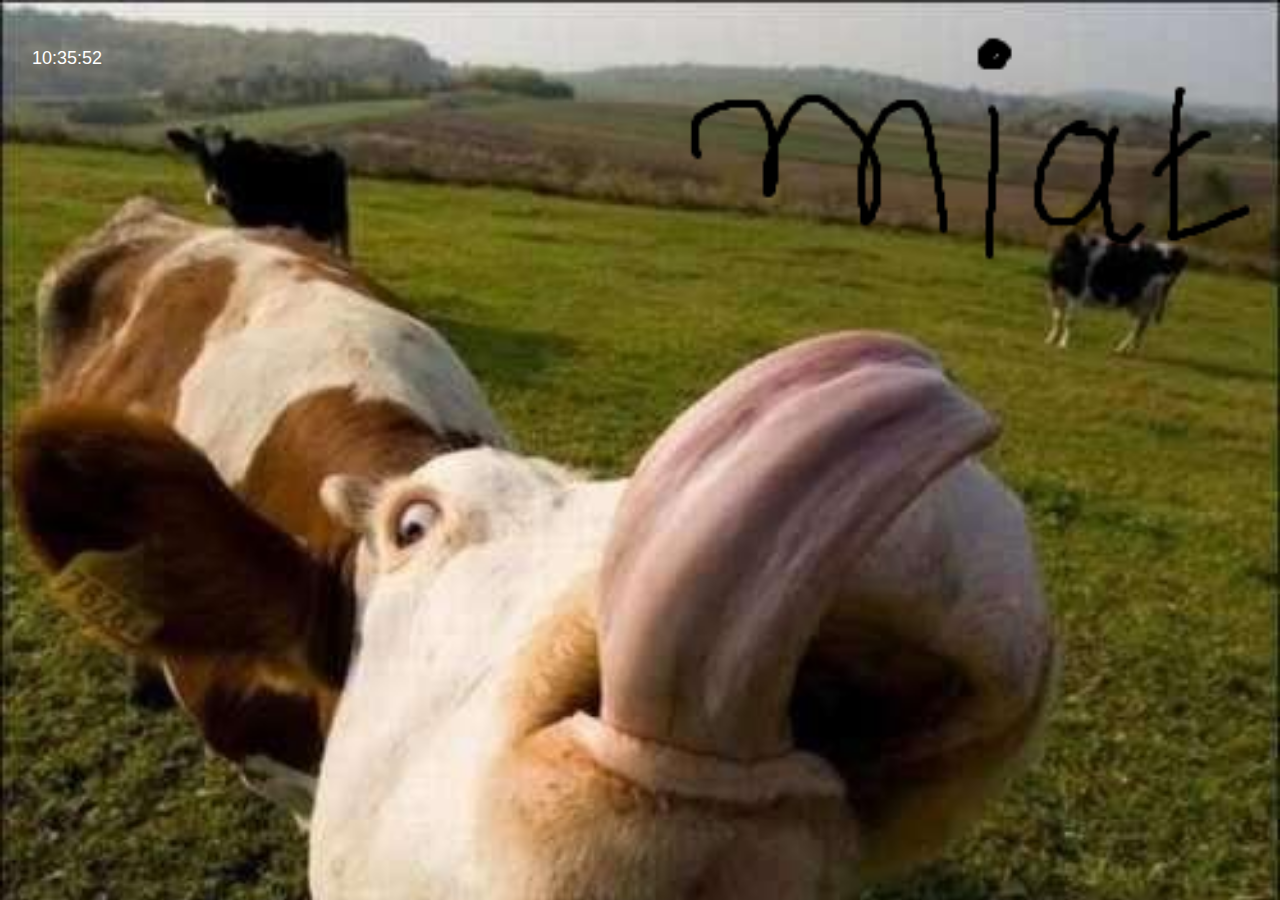
<file: index.html>
<!DOCTYPE html>
<html lang="pl">
  <head>
    <meta charset="UTF-8" />
    <meta http-equiv="X-UA-Compatible" content="IE=edge" />
    <meta
      name="google-site-verification"
      content="OTRxroo_In_tpld7HMn76Gh1NNBvVM_lWzoAfc2epXY"
    />
    <meta name="viewport" content="width=device-width, initial-scale=1.0" />
    <meta name="description" content="Witam, jestem Opzo i lubie małpy 🐒" />
    <meta name="author" content="Opzo" />
    <title>Opzo</title>

    <link rel="stylesheet" href="./css/style.css" />
    <link rel="shortcut icon" href="./images/favicon.jpg" type="image/x-icon" />
  </head>
  <body>
    <div id="clock"></div>
  </body>
  <script src="./js/app.js"></script>
</html>
</file>
<file: css/style.css>
:root {
  --color-bg: #000;
  --color-main: #fff;
}

* {
  box-sizing: border-box;
  margin: 0;
  padding: 0;
}

body {
  background-image: url("../images/kot.png");
  background-repeat: no-repeat;
  background-size: 100%;
  /* background: var(--color-bg); */
  color: var(--color-main);
  display: flex;
  flex-wrap: wrap;
  font-family: Helvetica, sans-serif;
  justify-content: flex-start;
  height: 100vh;
  padding: 48px 32px;
  width: 100vw;
  overflow-x: hidden;
  overflow-y: hidden;
}

#clock {
  font-size: large;
}

@media (min-width: 1200px) {
  body {
    min-width: 1200px;
  }

  #container {
    width: 1200px;
    margin: auto;
  }
}

@media (max-width: 1199px) and (min-width: 782px) {
  body {
    min-width: 768px;
  }

  #container {
    width: 768px;
    margin: auto;
  }
}

@media (max-width: 781px) and (min-width: 480px) {
  body {
    min-width: 480px;
  }

  #container {
    width: 480px;
    margin: auto;
  }
}

@media (max-width: 479px) {
  body {
    min-width: 320px;
  }

  #container {
    width: 320px;
    margin: auto;
  }
}
</file>
